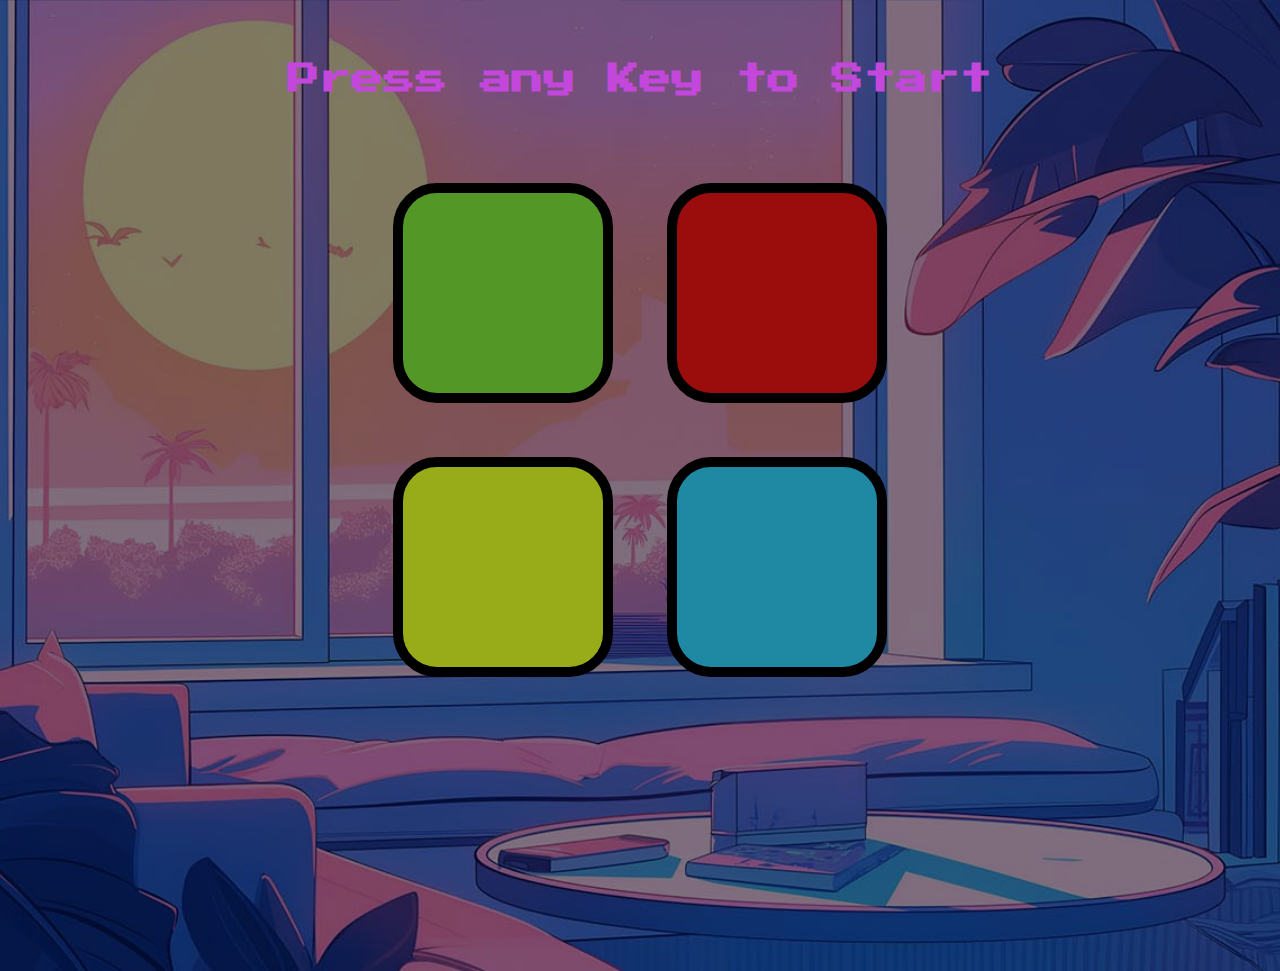
<file: index.html>
<!DOCTYPE html>
<html lang="en" dir="ltr">

<head>
  <meta charset="utf-8">
  <title>Simon</title>
  <link rel="stylesheet" href="styles.css">
  <link href="https://fonts.googleapis.com/css?family=Press+Start+2P" rel="stylesheet">
</head>

<body>
  <h1 id="level-title">Press any Key to Start</h1>
  <div class="container">
    <div lass="row">

      <div type="button" id="green" class="btn green">

      </div>

      <div type="button" id="red" class="btn red">

      </div>
    </div>

    <div class="row">

      <div type="button" id="yellow" class="btn yellow">

      </div>
      <div type="button" id="blue" class="btn blue">

      </div>

    </div>

  </div>
  <script src="https://code.jquery.com/jquery-3.7.1.min.js" integrity="sha256-/JqT3SQfawRcv/BIHPThkBvs0OEvtFFmqPF/lYI/Cxo=" crossorigin="anonymous"></script>
<script src="index.js"></script>
</body>

</html>
</file>
<file: styles.css>
body {
  text-align: center;
  background: linear-gradient(rgba(0, 0, 0, 0.5), rgba(0, 0, 0, 0.5)), url(backgroud.png);
  background-size: cover;
  background-position: center;
  height: 100vh;


}

#level-title {
  font-family: 'Press Start 2P', cursive;
  font-size: 2rem;
  margin:  5%;
  color: #c247da;
}

.container {
  display: block;
  width: 50%;
  margin: auto;

}

.btn {
  margin: 25px;
  display: inline-block;
  height: 200px;
  width: 200px;
  border: 10px solid black;
  border-radius: 20%;
}

.game-over {
  background-color: red;
  opacity: 0.8;
}

.green {
  background-color: rgb(83, 152, 39);
}

.red {
  background-color: rgb(155, 13, 13);
}

.blue {
  background-color: rgb(31, 136, 162);
}

.yellow {
  background-color: rgb(152, 172, 25);
}

.pressed {
  box-shadow: 0 0 20px white;
  background-color: grey;
}
</file>
